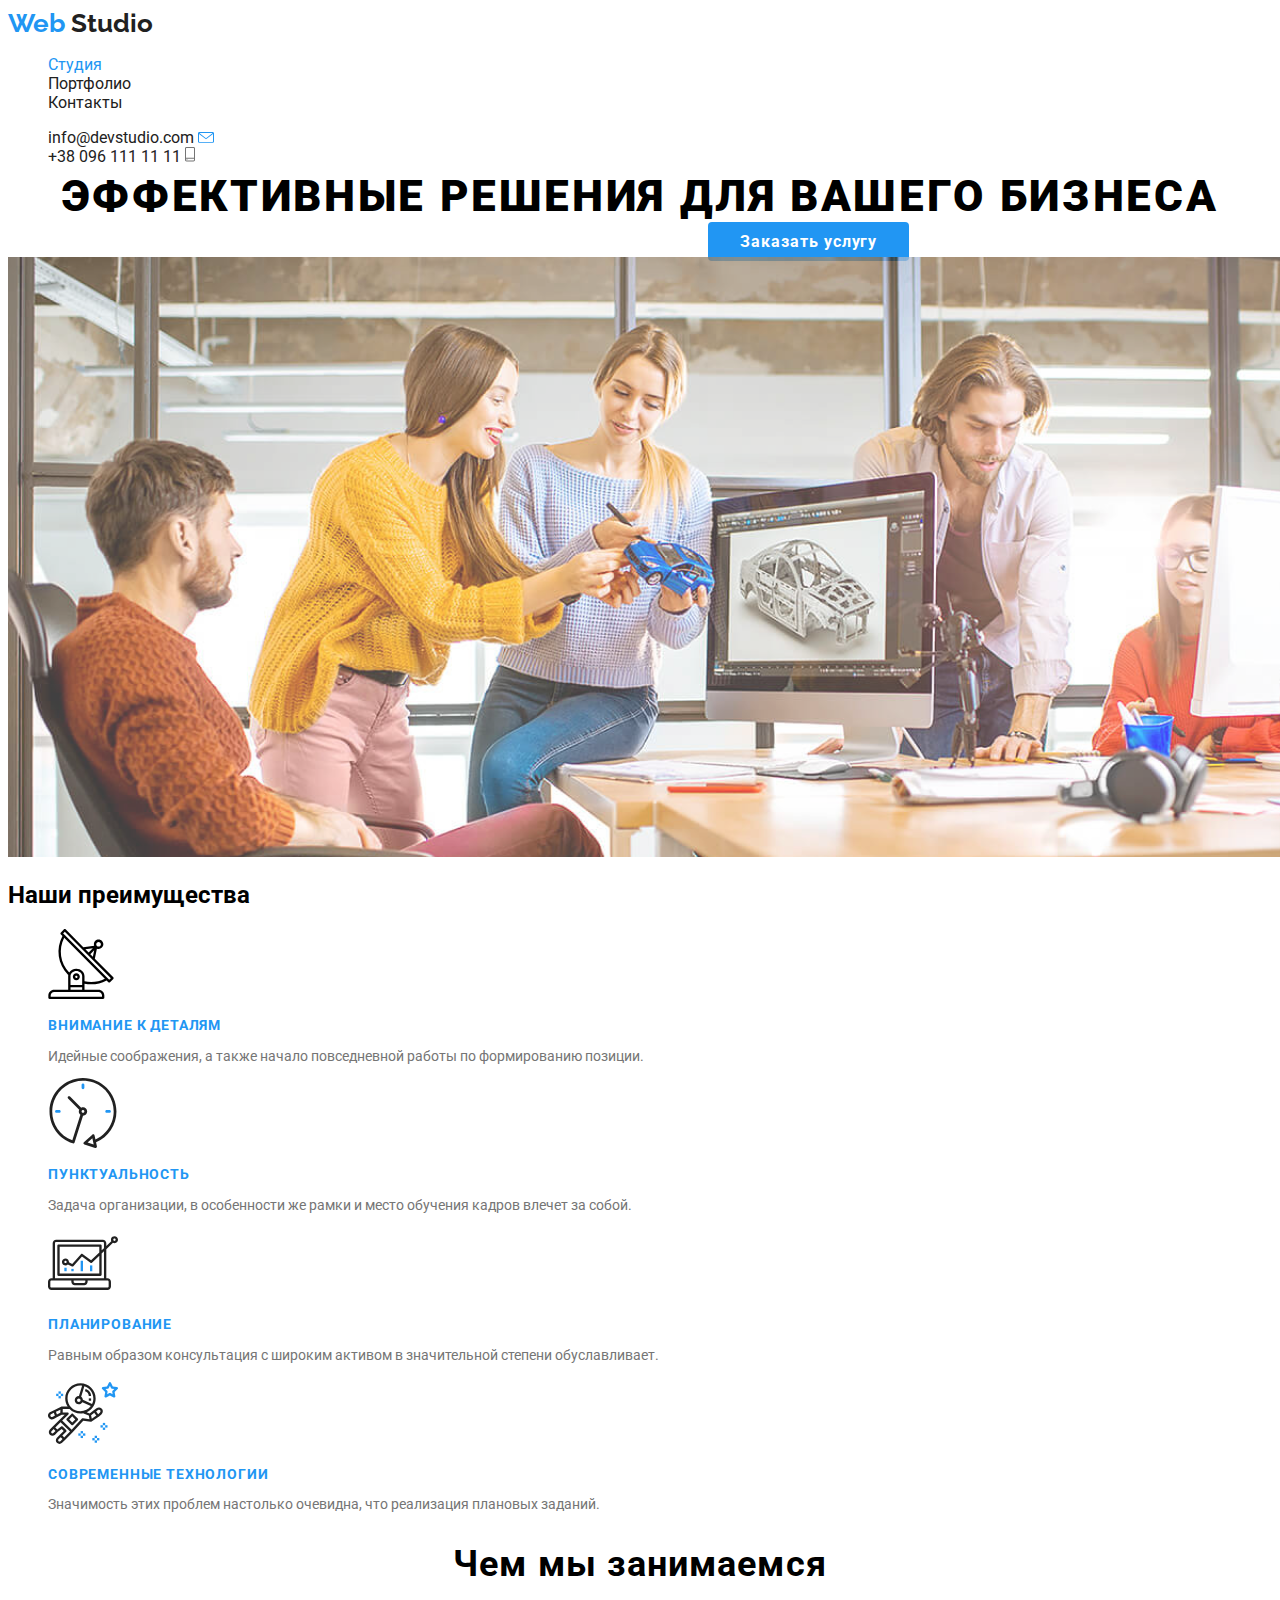
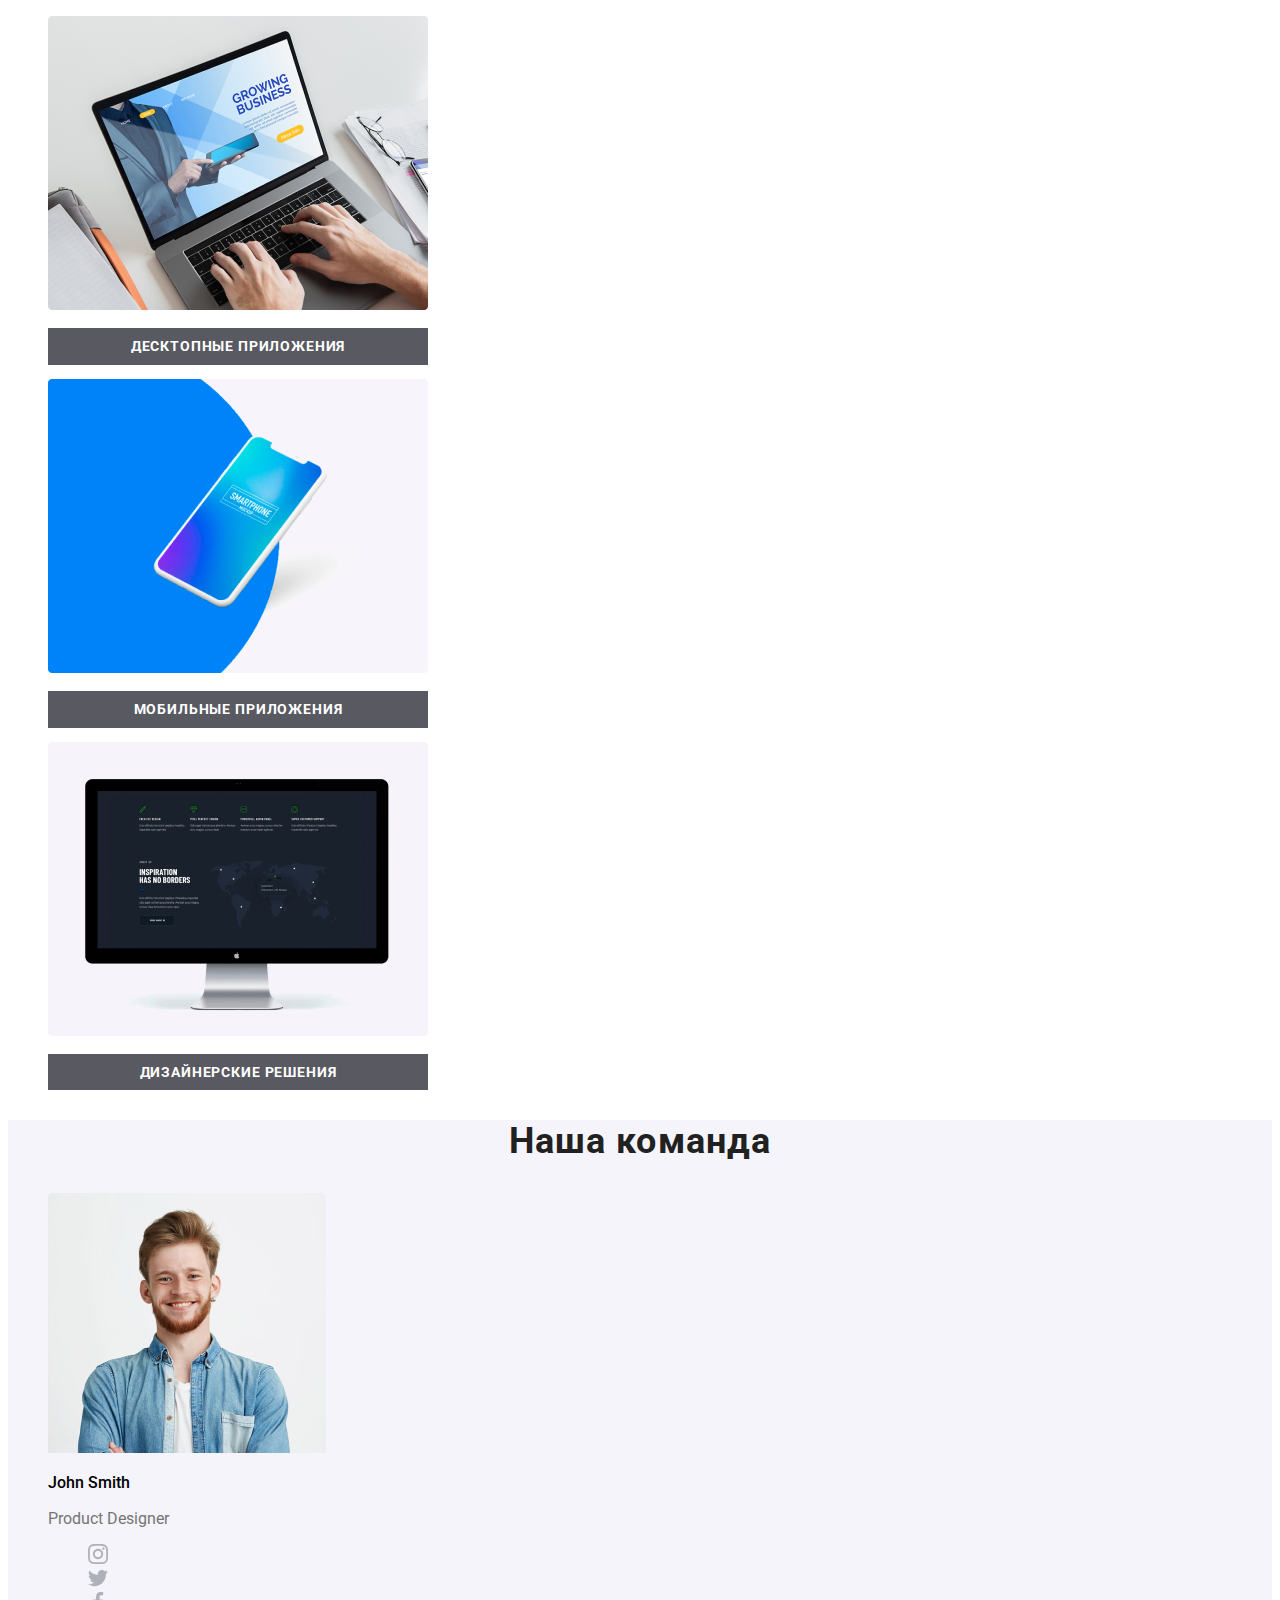
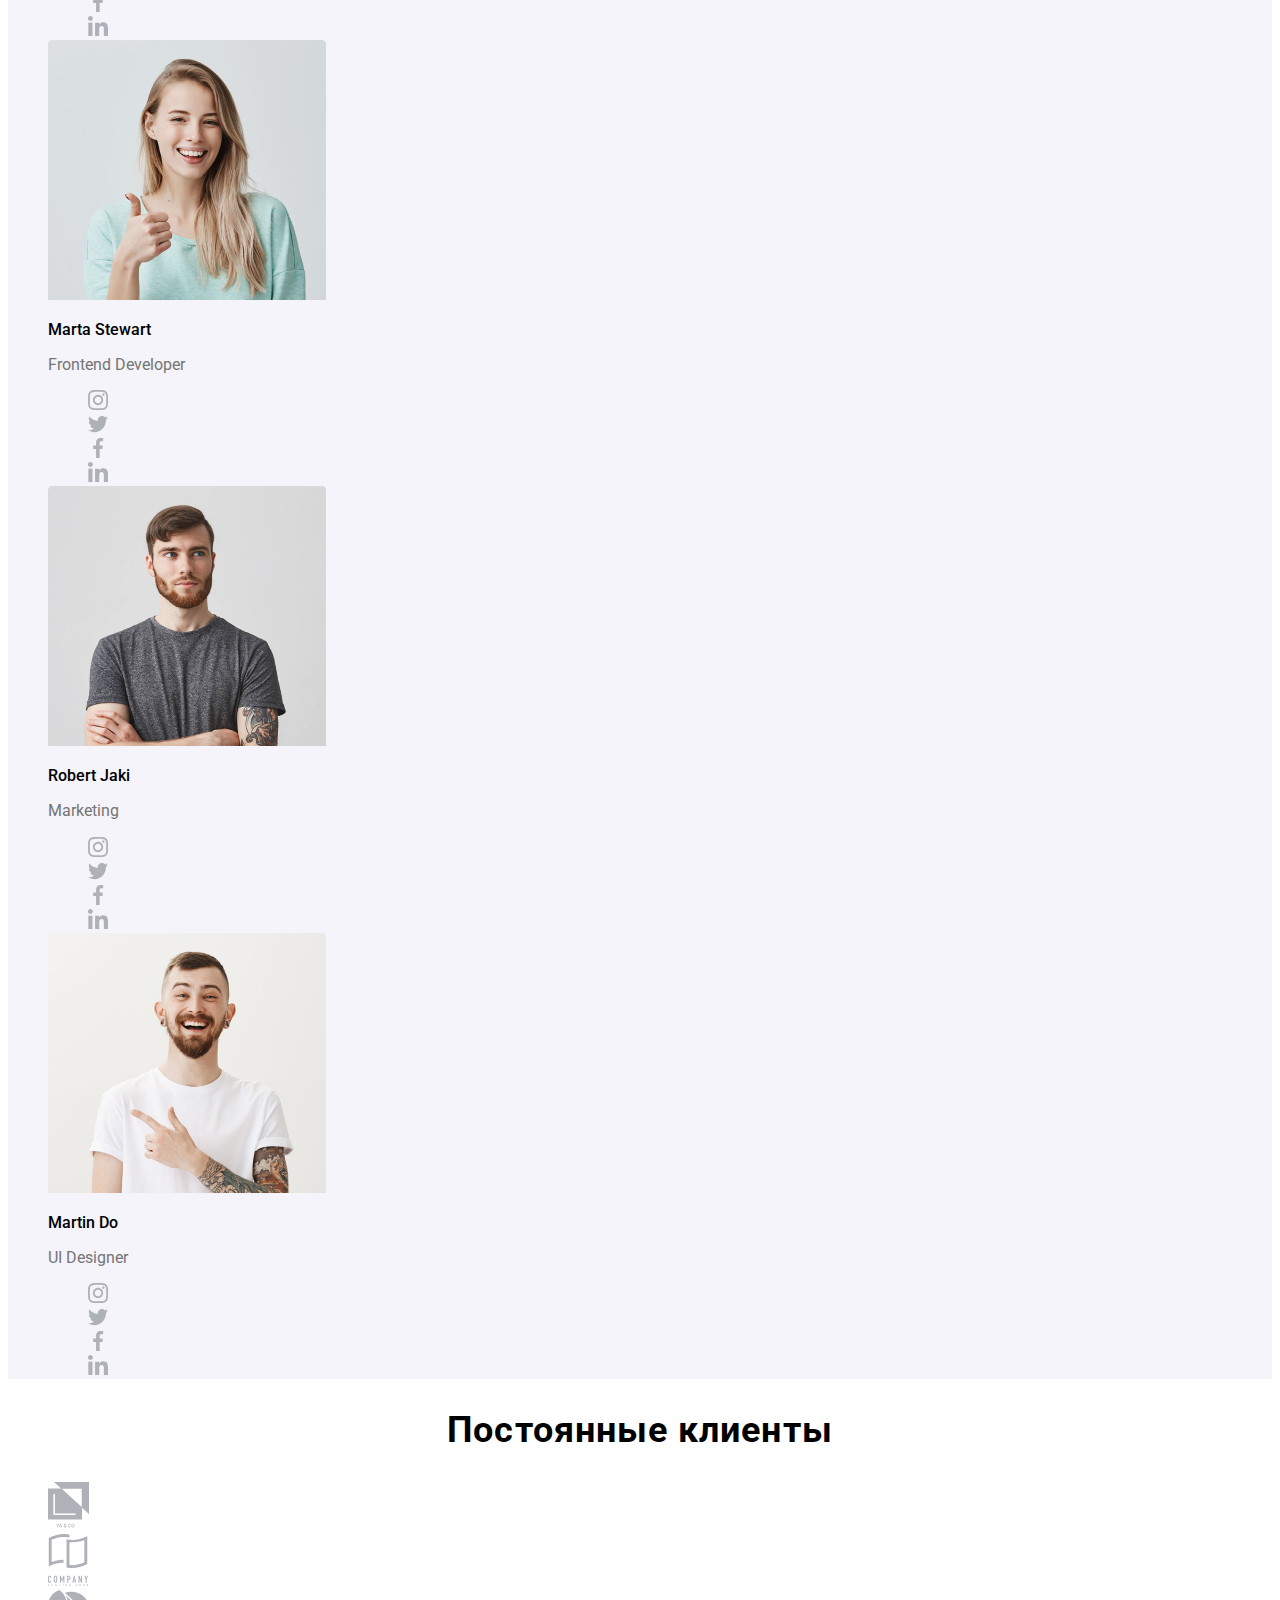
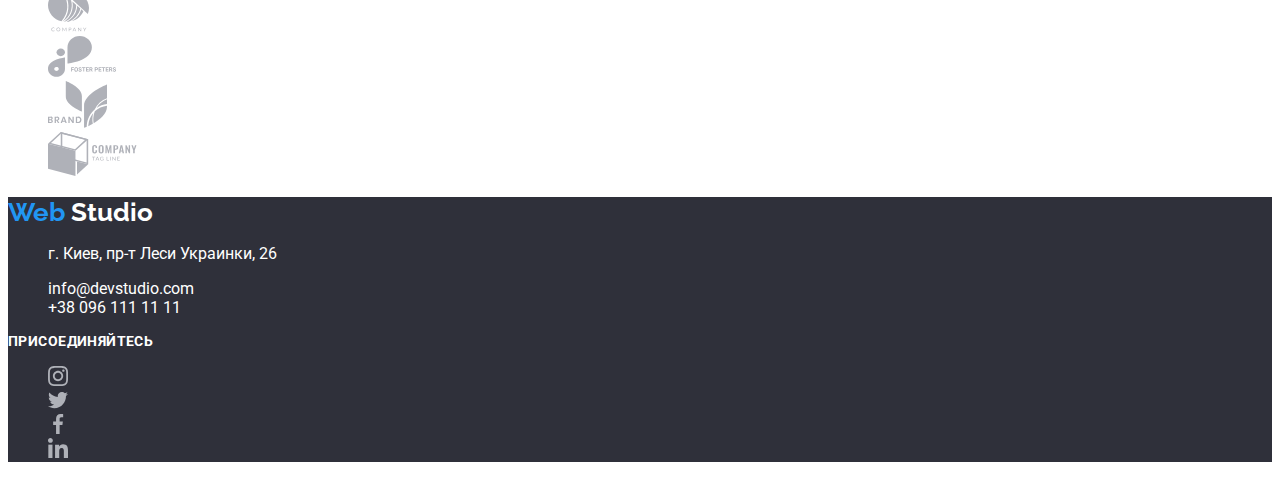
<file: index.html>
<!DOCTYPE html>
<html lang="ru">
  <head>
    <meta charset="UTF-8" />
    <meta name="viewport" content="width=device-width, initial-scale=1.0" />
    <title>Document</title>
    <link
      href="https://fonts.googleapis.com/css2?family=Raleway:wght@700;900&family=Roboto:wght@400;500;700&display=swap"
      rel="stylesheet"
    />

    <link rel="stylesheet" href="./css/main.css" />
  </head>
  <body>
    <header class="page-header">
      <nav>
        <a href="#" class="logo">Web <span class="logo-accent">Studio</span></a>
        <ul>
          <li>
            <a href="./index.html" class="link current">Студия</a>
          </li>
          <li>
            <a href="./portfolio.html" class="link">Портфолио</a>
          </li>
          <li>
            <a href="#" class="link">Контакты</a>
          </li>
        </ul>
      </nav>
      <ul>
        <li>
          <a href="mailto:nfo@devstudio.com" class="link"
            >info@devstudio.com
            <img src="./images/main/envelope(hover).svg" alt="иконка почты" />
          </a>
        </li>
        <li>
          <a href="tel:+380961111111" class="link"
            >+38 096 111 11 11
            <img src="./images/main/smartphone.svg" alt="иконка телефона" />
          </a>
        </li>
      </ul>
    </header>
    <!-- hero -->
    <section class="hero">
      <div>
        <h1 class="title">Эффективные решения для вашего бизнеса</h1>
        <a href="" class="button primary">Заказать услугу</a>
        <img src="./images/main/Header-img.png" alt="фон" width="1600" />
      </div>
    </section>

    <!-- Преимушества -->

    <main>
      <section class="benefits">
        <h2>Наши преимущества</h2>
        <ul>
          <li>
            <img src="./images/main/icon1.svg" alt="иконка спутника" />
            <h3 class="title">Внимание к деталям</h3>
            <p class="subtitle">
              Идейные соображения, а также начало повседневной работы по
              формированию позиции.
            </p>
          </li>
          <li>
            <img src="./images/main/icon2.svg" alt="иконка часов" />
            <h3 class="title">Пунктуальность</h3>
            <p class="subtitle">
              Задача организации, в особенности же рамки и место обучения кадров
              влечет за собой.
            </p>
          </li>
          <li>
            <img src="./images/main/icon3.svg" alt="иконка компьютера" />
            <h3 class="title">Планирование</h3>
            <p class="subtitle">
              Равным образом консультация с широким активом в значительной
              степени обуславливает.
            </p>
          </li>
          <li>
            <img src="./images/main/icon4.svg" alt="иконка космонавта" />
            <h3 class="title">Современные технологии</h3>
            <p class="subtitle">
              Значимость этих проблем настолько очевидна, что реализация
              плановых заданий.
            </p>
          </li>
        </ul>
      </section>
      <!-- Чем занимаемся -->
      <section class="about-us">
        <h2 class="heading">Чем мы занимаемся</h2>
        <ul class="list">
          <li>
            <img src="./images/main/img-box1.png" alt="компьютер" />
            <h3 class="title">Десктопные приложения</h3>
          </li>
          <li>
            <img src="./images/main/img-box2.png" alt="смартфон" />
            <h3 class="title">Мобильные приложения</h3>
          </li>
          <li>
            <img src="./images/main/img-box3.png" alt="монитор" />
            <h3 class="title">Дизайнерские решения</h3>
          </li>
        </ul>
      </section>
      <!-- Наша команда -->
      <section class="team">
        <h2 class="heading">Наша команда</h2>
        <ul class="list">
          <li>
            <img src="./images/main/person1.png" alt="член команды" />
            <h3 class="name">John Smith</h3>
            <p class="subtitle">Product Designer</p>
            <ul class="social-list">
              <li>
                <a href="https://instagram.com" target="_blank">
                  <img src="./images/main/social/1.svg" alt="инстаграм" />
                </a>
              </li>
              <li>
                <a href="https://twitter.com" target="_blank">
                  <img src="./images/main/social/2.svg" alt="твиттер" />
                </a>
              </li>
              <li>
                <a href="https://facebook.com" target="_blank">
                  <img src="./images/main/social/3.svg" alt="фейсбук" />
                </a>
              </li>
              <li>
                <a href="https://linkedin.com" target="_blank">
                  <img src="./images/main/social/4.svg" alt="линкедин" />
                </a>
              </li>
            </ul>
          </li>
          <li>
            <img src="./images/main/person2.png" alt="член команды" />
            <h3 class="name">Marta Stewart</h3>
            <p class="subtitle">Frontend Developer</p>
            <ul class="social-list">
              <li>
                <a href="https://instagram.com" target="_blank">
                  <img src="./images/main/social/1.svg" alt="инстаграм" />
                </a>
              </li>
              <li>
                <a href="https://twitter.com" target="_blank">
                  <img src="./images/main/social/2.svg" alt="твиттер" />
                </a>
              </li>
              <li>
                <a href="https://facebook.com" target="_blank">
                  <img src="./images/main/social/3.svg" alt="фейсбук" />
                </a>
              </li>
              <li>
                <a href="https://linkedin.com" target="_blank">
                  <img src="./images/main/social/4.svg" alt="линкедин" />
                </a>
              </li>
            </ul>
          </li>
          <li>
            <img src="./images/main/person3.png" alt="член команды" />
            <h3 class="name">Robert Jaki</h3>
            <p class="subtitle">Marketing</p>
            <ul class="social-list">
              <li>
                <a href="https://instagram.com" target="_blank">
                  <img src="./images/main/social/1.svg" alt="инстаграм" />
                </a>
              </li>
              <li>
                <a href="https://twitter.com" target="_blank">
                  <img src="./images/main/social/2.svg" alt="твиттер" />
                </a>
              </li>
              <li>
                <a href="https://facebook.com" target="_blank">
                  <img src="./images/main/social/3.svg" alt="фейсбук" />
                </a>
              </li>
              <li>
                <a href="https://linkedin.com" target="_blank">
                  <img src="./images/main/social/4.svg" alt="линкедин" />
                </a>
              </li>
            </ul>
          </li>
          <li>
            <img src="./images/main/person4.png" alt="член команды" />
            <h3 class="name">Martin Do</h3>
            <p class="subtitle">UI Designer</p>
            <ul class="social-list">
              <li>
                <a href="https://instagram.com" target="_blank">
                  <img src="./images/main/social/1.svg" alt="инстаграм" />
                </a>
              </li>
              <li>
                <a href="https://twitter.com" target="_blank">
                  <img src="./images/main/social/2.svg" alt="твиттер" />
                </a>
              </li>
              <li>
                <a href="https://facebook.com" target="_blank">
                  <img src="./images/main/social/3.svg" alt="фейсбук" />
                </a>
              </li>
              <li>
                <a href="https://linkedin.com" target="_blank">
                  <img src="./images/main/social/4.svg" alt="линкедин" />
                </a>
              </li>
            </ul>
          </li>
        </ul>
      </section>
      <!-- Наши клиенты -->
      <section class="clients">
        <h2 class="heading">Постоянные клиенты</h2>
        <ul class="list">
          <li>
            <a href="https://google.com/" target="_blank">
              <img
                src="./images/main/brands/logo1.svg"
                alt="логотип компании"
              />
            </a>
          </li>
          <li>
            <a href="https://google.com/" target="_blank">
              <img
                src="./images/main/brands/logo2.svg"
                alt="логотип компании"
              />
            </a>
          </li>
          <li>
            <a href="https://google.com/" target="_blank">
              <img
                src="./images/main/brands/logo3.svg"
                alt="логотип компании"
              />
            </a>
          </li>
          <li>
            <a href="https://google.com/" target="_blank">
              <img
                src="./images/main/brands/logo4.svg"
                alt="логотип компании"
              />
            </a>
          </li>
          <li>
            <a href="https://google.com/" target="_blank">
              <img
                src="./images/main/brands/logo5.svg"
                alt="логотип компании"
              />
            </a>
          </li>
          <li>
            <a href="https://google.com/" target="_blank">
              <img
                src="./images/main/brands/logo6.svg"
                alt="логотип компании"
              />
            </a>
          </li>
        </ul>
      </section>
    </main>

    <!-- footer -->

    <footer class="footer">
      <a href="#" class="logo"
        >Web <span class="logo-accent-footer">Studio</span></a
      >
      <ul class="list">
        <li>
          <p>г. Киев, пр-т Леси Украинки, 26</p>
        </li>
        <li>
          <a href="mailto:nfo@devstudio.com" class="link">info@devstudio.com</a>
        </li>
        <li>
          <a href="tel:+380961111111" class="link">+38 096 111 11 11</a>
        </li>
      </ul>
      <h3 class="subscribe">присоединяйтесь</h3>
      <nav>
        <ul class="social-list">
          <li>
            <a href="https://instagram.com" target="_blank">
              <img src="./images/main/social/1.svg" alt="инстаграм" />
            </a>
          </li>
          <li>
            <a href="https://twitter.com" target="_blank">
              <img src="./images/main/social/2.svg" alt="твиттер" />
            </a>
          </li>
          <li>
            <a href="https://facebook.com" target="_blank">
              <img src="./images/main/social/3.svg" alt="фейсбук" />
            </a>
          </li>
          <li>
            <a href="https://linkedin.com" target="_blank">
              <img src="./images/main/social/4.svg" alt="линкедин" />
            </a>
          </li>
        </ul>
      </nav>
    </footer>
  </body>
</html>
</file>
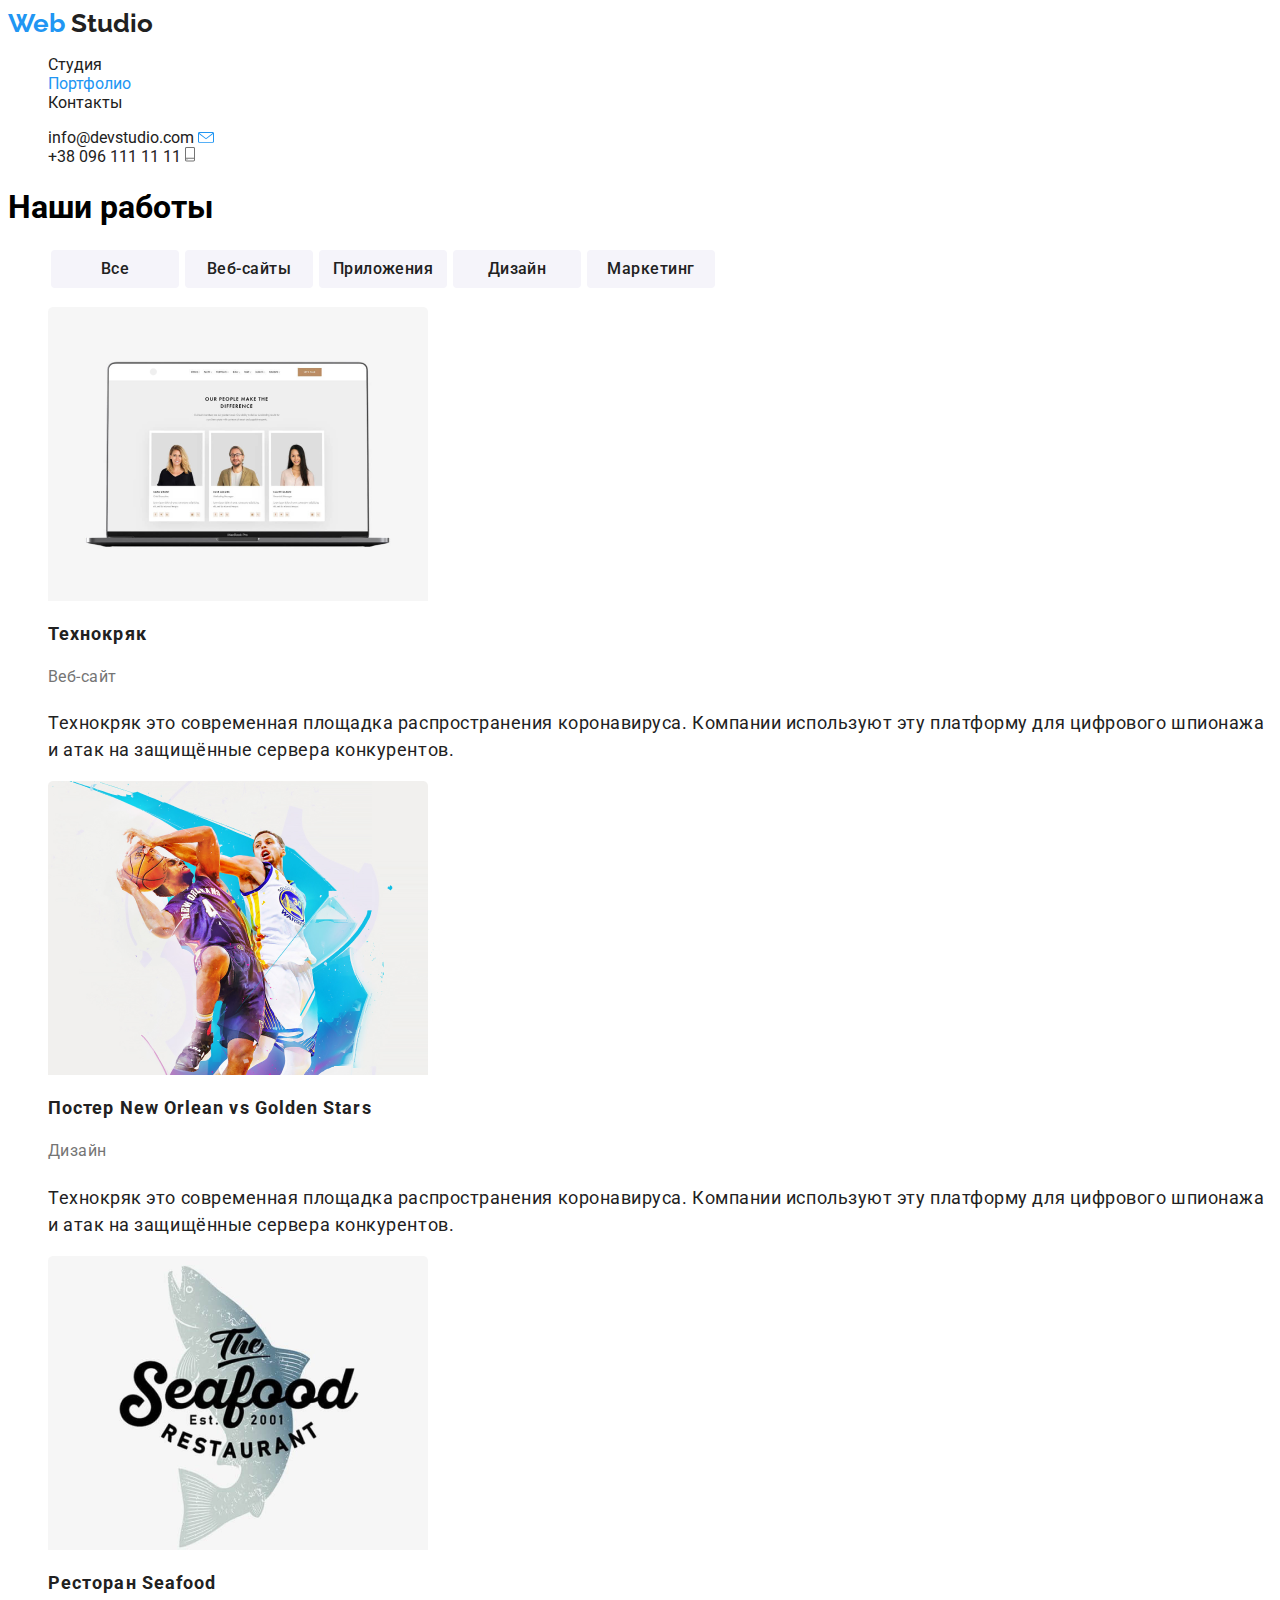
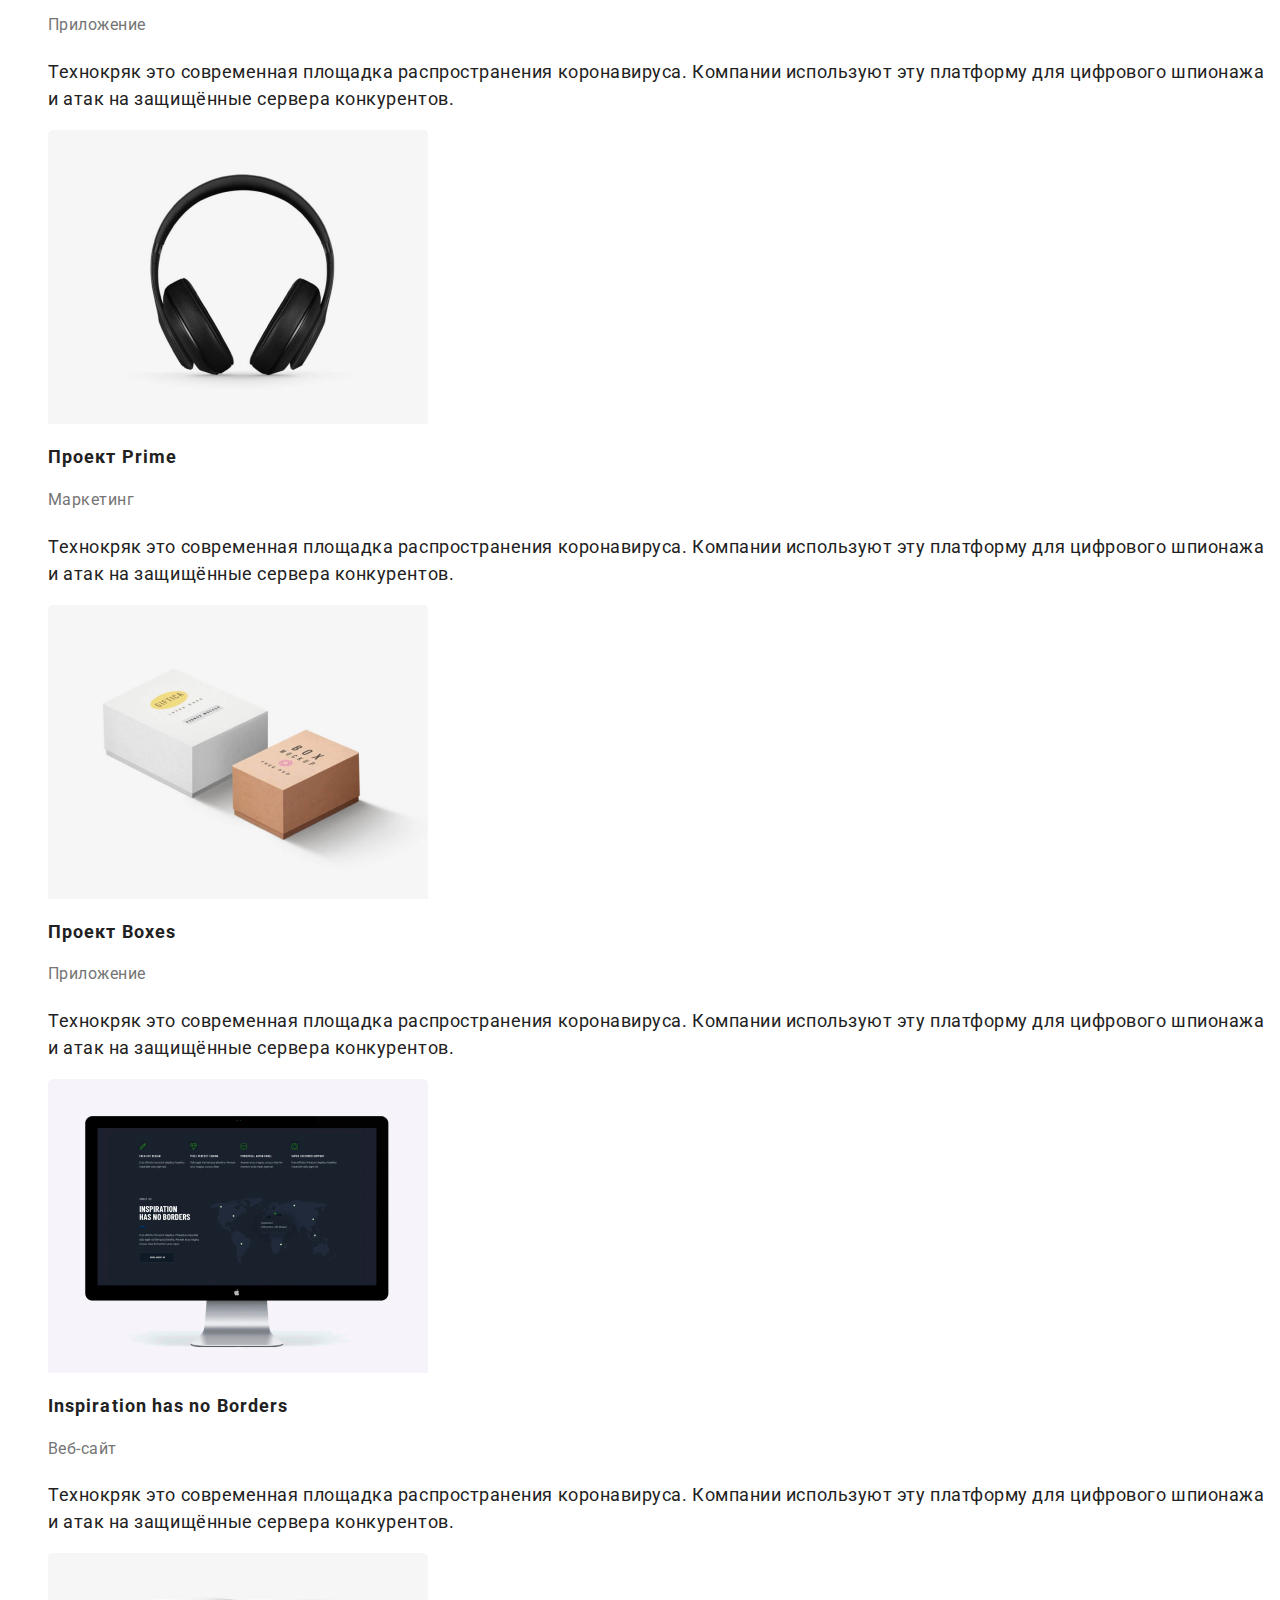
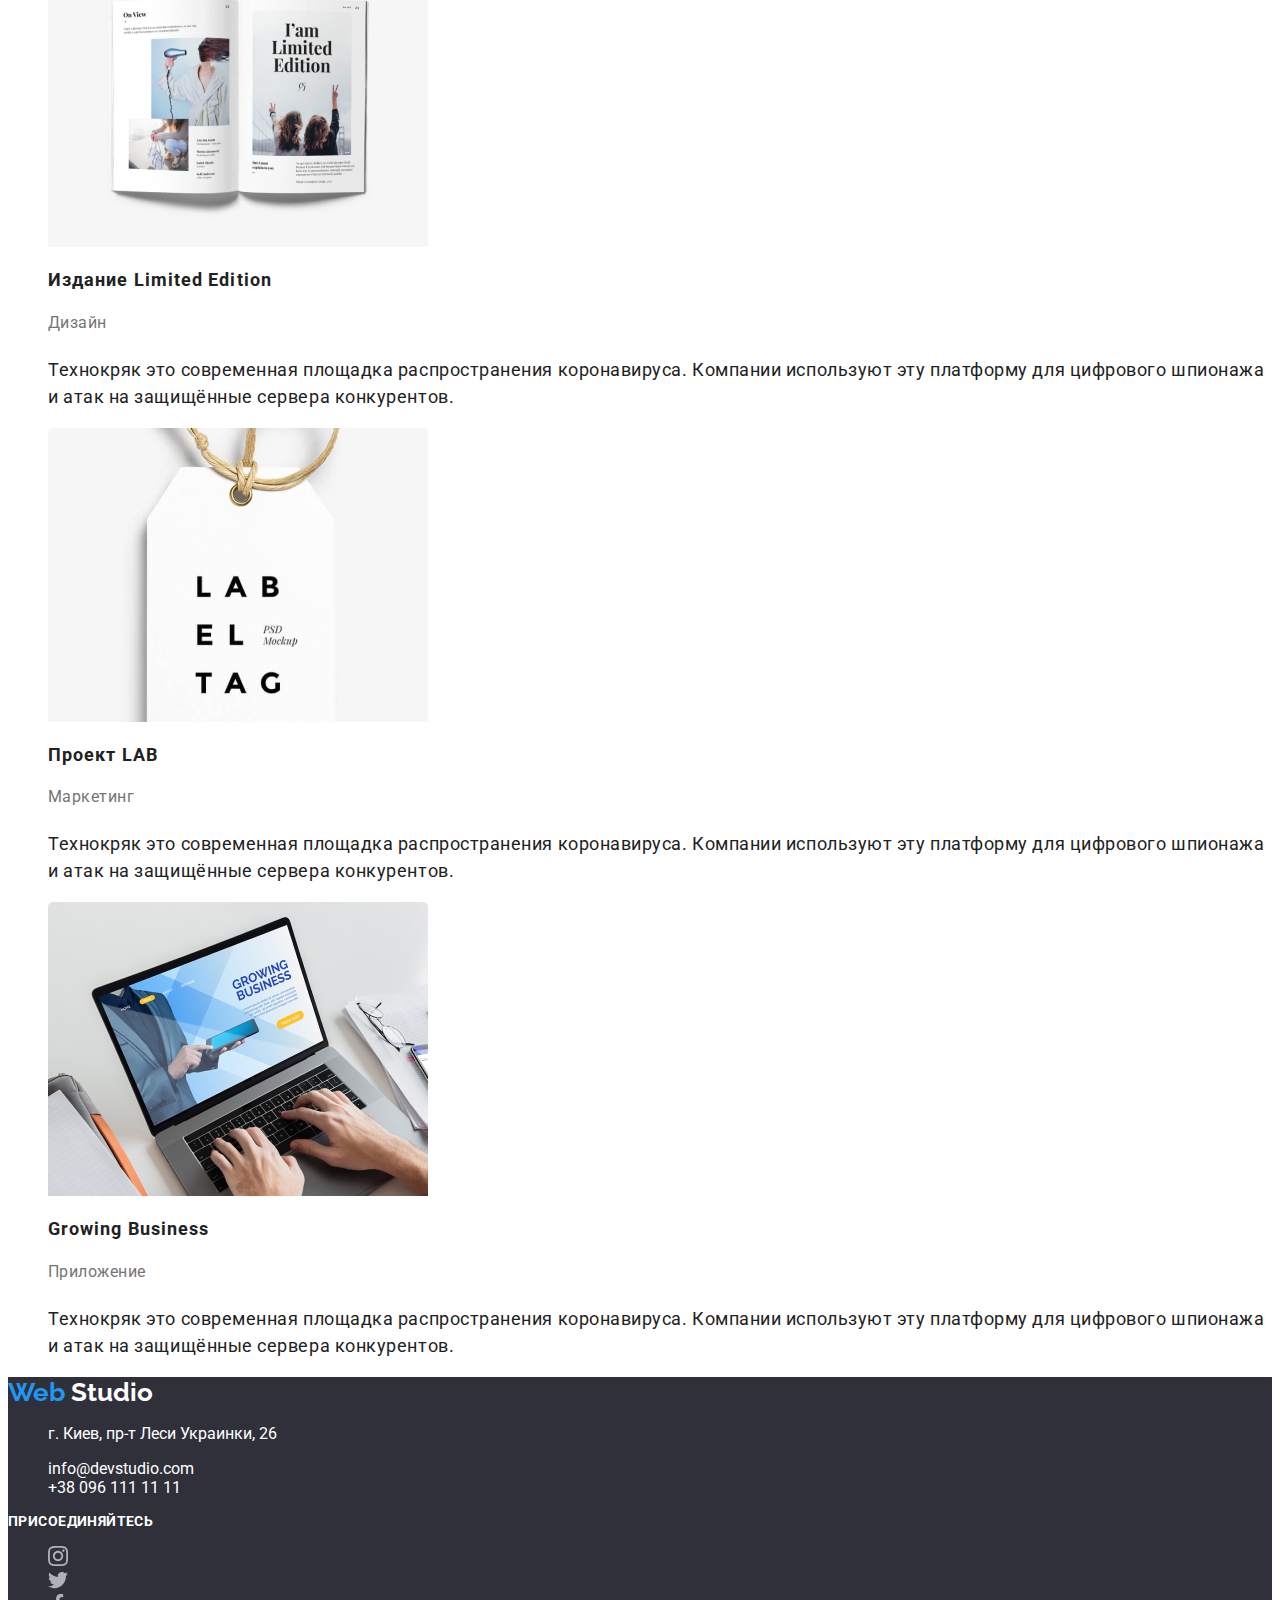
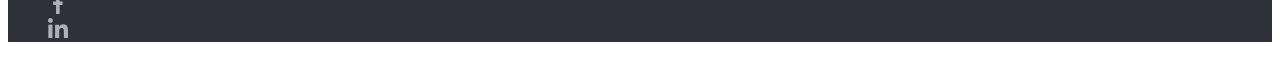
<file: portfolio.html>
<!DOCTYPE html>
<html lang="ru">
  <head>
    <meta charset="UTF-8" />
    <meta name="viewport" content="width=device-width, initial-scale=1.0" />
    <title>Document</title>
    <link
      href="https://fonts.googleapis.com/css2?family=Raleway:wght@700;900&family=Roboto:wght@400;500;700&display=swap"
      rel="stylesheet"
    />
    <link rel="stylesheet" href="./css/portfolio.css" />
  </head>
  <body>
    <!-- header -->
    <header class="page-header">
      <nav>
        <a href="#" class="logo">Web <span class="logo-accent">Studio</span></a>
        <ul>
          <li>
            <a href="./index.html" class="link">Студия</a>
          </li>
          <li>
            <a href="./portfolio.html" class="link current">Портфолио</a>
          </li>
          <li>
            <a href="#" class="link">Контакты</a>
          </li>
        </ul>
      </nav>
      <ul>
        <li>
          <a href="mailto:nfo@devstudio.com" class="link"
            >info@devstudio.com
            <img src="./images/main/envelope(hover).svg" alt="иконка почты" />
          </a>
        </li>
        <li>
          <a href="tel:+380961111111" class="link"
            >+38 096 111 11 11
            <img src="./images/main/smartphone.svg" alt="иконка телефона" />
          </a>
        </li>
      </ul>
    </header>
    <main>
      <!-- portfolio -->

      <section class="portfolio">
        <h1>Наши работы</h1>
        <nav>
          <ul class="portfolio nav">
            <li>
              <button type="button" class="nav-button">Все</button>
            </li>
            <li>
              <button type="button" class="nav-button">Веб-сайты</button>
            </li>
            <li>
              <button type="button" class="nav-button">Приложения</button>
            </li>
            <li>
              <button type="button" class="nav-button">Дизайн</button>
            </li>
            <li>
              <button type="button" class="nav-button">Маркетинг</button>
            </li>
          </ul>
        </nav>

        <ul class="list">
          <li>
            <a href="#" class="portfolio-block">
              <img src="./images/portfolio/img-1.png" alt="ноутбук" />
              <h3 class="title">Технокряк</h3>
              <p class="subtitle">Веб-сайт</p>
              <p class="text">
                Технокряк это современная площадка распространения коронавируса.
                Компании используют эту платформу для цифрового шпионажа и атак
                на защищённые сервера конкурентов.
              </p>
            </a>
          </li>
          <li>
            <a href="#" class="portfolio-block">
              <img src="./images/portfolio/img-2.png" alt="ноутбук" />
              <h3 class="title">Постер New Orlean vs Golden Stars</h3>
              <p class="subtitle">Дизайн</p>
              <p class="text">
                Технокряк это современная площадка распространения коронавируса.
                Компании используют эту платформу для цифрового шпионажа и атак
                на защищённые сервера конкурентов.
              </p>
            </a>
          </li>
          <li>
            <a href="#" class="portfolio-block">
              <img src="./images/portfolio/img-3.png" alt="ноутбук" />
              <h3 class="title">Ресторан Seafood</h3>
              <p class="subtitle">Приложение</p>
              <p class="text">
                Технокряк это современная площадка распространения коронавируса.
                Компании используют эту платформу для цифрового шпионажа и атак
                на защищённые сервера конкурентов.
              </p>
            </a>
          </li>

          <li>
            <a href="#" class="portfolio-block">
              <img src="./images/portfolio/img-4.png" alt="ноутбук" />
              <h3 class="title">Проект Prime</h3>
              <p class="subtitle">Маркетинг</p>
              <p class="text">
                Технокряк это современная площадка распространения коронавируса.
                Компании используют эту платформу для цифрового шпионажа и атак
                на защищённые сервера конкурентов.
              </p>
            </a>
          </li>
          <li>
            <a href="#" class="portfolio-block">
              <img src="./images/portfolio/img-5.png" alt="ноутбук" />
              <h3 class="title">Проект Boxes</h3>
              <p class="subtitle">Приложение</p>
              <p class="text">
                Технокряк это современная площадка распространения коронавируса.
                Компании используют эту платформу для цифрового шпионажа и атак
                на защищённые сервера конкурентов.
              </p>
            </a>
          </li>
          <li>
            <a href="#" class="portfolio-block">
              <img src="./images/portfolio/img-6.png" alt="ноутбук" />
              <h3 class="title">Inspiration has no Borders</h3>
              <p class="subtitle">Веб-сайт</p>
              <p class="text">
                Технокряк это современная площадка распространения коронавируса.
                Компании используют эту платформу для цифрового шпионажа и атак
                на защищённые сервера конкурентов.
              </p>
            </a>
          </li>
          <li>
            <a href="#" class="portfolio-block">
              <img src="./images/portfolio/img-7.png" alt="ноутбук" />
              <h3 class="title">Издание Limited Edition</h3>
              <p class="subtitle">Дизайн</p>
              <p class="text">
                Технокряк это современная площадка распространения коронавируса.
                Компании используют эту платформу для цифрового шпионажа и атак
                на защищённые сервера конкурентов.
              </p>
            </a>
          </li>
          <li>
            <a href="#" class="portfolio-block">
              <img src="./images/portfolio/img-8.png" alt="ноутбук" />
              <h3 class="title">Проект LAB</h3>
              <p class="subtitle">Маркетинг</p>
              <p class="text">
                Технокряк это современная площадка распространения коронавируса.
                Компании используют эту платформу для цифрового шпионажа и атак
                на защищённые сервера конкурентов.
              </p>
            </a>
          </li>
          <li>
            <a href="#" class="portfolio-block">
              <img src="./images/portfolio/img-9.png" alt="ноутбук" />
              <h3 class="title">Growing Business</h3>
              <p class="subtitle">Приложение</p>
              <p class="text">
                Технокряк это современная площадка распространения коронавируса.
                Компании используют эту платформу для цифрового шпионажа и атак
                на защищённые сервера конкурентов.
              </p>
            </a>
          </li>
        </ul>
      </section>
    </main>

    <!-- footer -->

    <footer class="footer">
      <a href="#" class="logo"
        >Web <span class="logo-accent-footer">Studio</span></a
      >
      <ul class="list">
        <li>
          <p>г. Киев, пр-т Леси Украинки, 26</p>
        </li>
        <li>
          <a href="mailto:nfo@devstudio.com" class="link">info@devstudio.com</a>
        </li>
        <li>
          <a href="tel:+380961111111" class="link">+38 096 111 11 11</a>
        </li>
      </ul>
      <h3 class="subscribe">присоединяйтесь</h3>
      <nav>
        <ul class="social-list">
          <li>
            <a href="https://instagram.com" target="_blank">
              <img src="./images/main/social/1.svg" alt="инстаграм" />
            </a>
          </li>
          <li>
            <a href="https://twitter.com" target="_blank">
              <img src="./images/main/social/2.svg" alt="твиттер" />
            </a>
          </li>
          <li>
            <a href="https://facebook.com" target="_blank">
              <img src="./images/main/social/3.svg" alt="фейсбук" />
            </a>
          </li>
          <li>
            <a href="https://linkedin.com" target="_blank">
              <img src="./images/main/social/4.svg" alt="линкедин" />
            </a>
          </li>
        </ul>
      </nav>
    </footer>
  </body>
</html>
</file>
<file: css/main.css>
:root {
  --primary-color: #2196f3;
  --title-text-color: #212121;
  --secondary-text-color: #757575;
  --primary-background-color: #ffffff;
  --secondary-background-color: #f5f4fa;
}

body {
  font-family: Roboto;
}

/* header */

.page-header {
  background-color: var(--primary-background-color);
}
.page-header li {
  list-style: none;
}

.logo {
  color: var(--primary-color);
  font-family: Raleway;
  font-weight: 700;
  font-size: 26px;
  line-height: 1.2;
  text-decoration: none;
}

.logo-accent {
  color: var(--title-text-color);
}

.page-header .link {
  color: var(--title-text-color);
  text-decoration: none;
}

.page-header .link.current {
  color: var(--primary-color);
}

.page-header .link:hover,
.page-header .link:focus {
  color: var(--primary-color);
}

/* hero */

.title {
  font-family: Roboto;
  font-weight: 900;
  font-size: 44px;
  line-height: 1.4px;
  text-align: center;
  text-transform: uppercase;
  letter-spacing: 0.06em;
}

.button.primary {
  color: var(--primary-background-color);
  font-family: Roboto;
  font-weight: 700;
  font-size: 16px;
  line-height: 1.9;
  text-align: center;
  text-decoration: none;
  letter-spacing: 0.06em;
  background: #2196f3;
  border-radius: 4px;
  padding: 10px 32px;
  margin-left: 700px;
  width: 140px;
  height: 40px;
}

/* benefits */

.benefits li {
  list-style: none;
}

.benefits .title {
  color: var(--primary-color);
  font-family: Roboto;
  font-weight: 700;
  font-size: 14px;
  line-height: 1.2;
  text-transform: uppercase;
  text-align: left;
}

.benefits .subtitle {
  color: var(--secondary-text-color);
  font-family: Roboto;
  font-weight: 400;
  font-size: 14px;
  line-height: 1.2;
}

/* about us */

.about-us .list {
  list-style: none;
}

.about-us .heading {
  font-family: Roboto;
  font-weight: 700;
  font-size: 36px;
  line-height: 1.2;
  text-align: center;
  letter-spacing: 0.03em;
}

.about-us .title {
  color: var(--primary-background-color);
  font-family: Roboto;
  font-weight: 700;
  font-size: 14px;
  line-height: 1.2;
  text-transform: uppercase;
  background: rgba(47, 48, 58, 0.8);
  width: 360px;
  padding: 10px;
}

/* team */

.team {
  background: var(--secondary-background-color);
}

.team .heading {
  color: var(--title-text-color);
  font-family: Roboto;
  font-weight: 700;
  font-size: 36px;
  line-height: 1.2;
  text-align: center;
  letter-spacing: 0.03em;
}

.team .list,
.team .social-list {
  list-style: none;
}

.team .name {
  font-family: Roboto;
  font-weight: 500;
  font-size: 16px;
  line-height: 1.2;
}

.team .subtitle {
  color: var(--secondary-text-color);
  font-family: Roboto;
  font-weight: 400;
  font-size: 16px;
  line-height: 1.2;
}

/* clients */

.clients > .heading {
  font-family: Roboto;
  font-weight: 700;
  font-size: 36px;
  line-height: 1.2;
  text-align: center;
  letter-spacing: 0.03em;
}

.clients .list {
  list-style: none;
}

/* footer */

.footer {
  background: #2f303a;
  color: #fff;
}

.footer .list {
  list-style: none;
}

.footer .link {
  color: #ffffff;
  text-decoration: none;
}

.footer .link:hover,
.footer .link:focus {
  color: var(--primary-color);
}

.footer .subscribe {
  color: #fff;
  font-family: Roboto;
  font-weight: 700;
  font-size: 14px;
  line-height: 1.2;
  letter-spacing: 0.03em;
  text-transform: uppercase;
}

.footer .social-list {
  list-style: none;
}

.logo-accent-footer {
  color: #fff;
}
</file>
<file: css/portfolio.css>
:root {
  --primary-color: #2196f3;
  --title-text-color: #212121;
  --secondary-text-color: #757575;
  --primary-background-color: #ffffff;
  --secondary-background-color: #f5f4fa;
}

body {
  font-family: Roboto;
}

/* header */

.page-header {
  background-color: var(--primary-background-color);
}
.page-header li {
  list-style: none;
}

.logo {
  color: var(--primary-color);
  font-family: Raleway;
  font-weight: 700;
  font-size: 26px;
  line-height: 1.2;
  text-decoration: none;
}

.logo-accent {
  color: var(--title-text-color);
}

.page-header .link {
  color: var(--title-text-color);
  text-decoration: none;
}

.page-header .link.current {
  color: var(--primary-color);
}

.page-header .link:hover,
.page-header .link:focus {
  color: var(--primary-color);
}

/* portfolio */

.portfolio .list,
.portfolio.nav {
  list-style: none;
}

.portfolio.nav {
  display: flex;
}

.portfolio .portfolio .nav-button {
  background: var(--secondary-background-color);
  color: var(--title-text-color);
  font-family: Roboto;
  font-weight: 500;
  font-size: 16px;
  line-height: 1.6;
  text-align: center;
  letter-spacing: 0.03em;
  width: 128px;
  height: 38px;
  left: 576px;
  top: 174px;
  margin: 3px;
  border: none;
  border-radius: 4px;
}

.portfolio .nav-button:hover,
.portfolio .nav-button:focus {
  background-color: var(--primary-color);
  color: #fff;
}

.portfolio-block {
  text-decoration: none;
}

.portfolio .title {
  color: var(--title-text-color);
  font-family: Roboto;
  font-weight: 700;
  font-size: 18px;
  line-height: 1.2;
  letter-spacing: 0.06em;
}

.portfolio .subtitle {
  color: var(--secondary-text-color);
  font-family: Roboto;
  font-weight: 400;
  font-size: 16px;
  line-height: 1.8;
  letter-spacing: 0.03em;
}

.portfolio .text {
  color: var(--title-text-color);
  font-family: Roboto;
  font-weight: 400;
  font-size: 18px;
  line-height: 1.5;
  letter-spacing: 0.03em;
}

/* footer */

.footer {
  background: #2f303a;
  color: #fff;
}

.footer .list {
  list-style: none;
}

.footer .link {
  color: #ffffff;
  text-decoration: none;
}

.footer .link:hover,
.footer .link:focus {
  color: var(--primary-color);
}

.footer .subscribe {
  color: #fff;
  font-family: Roboto;
  font-weight: 700;
  font-size: 14px;
  line-height: 1.2;
  letter-spacing: 0.03em;
  text-transform: uppercase;
}

.footer .social-list {
  list-style: none;
}

.logo-accent-footer {
  color: #fff;
}
</file>
